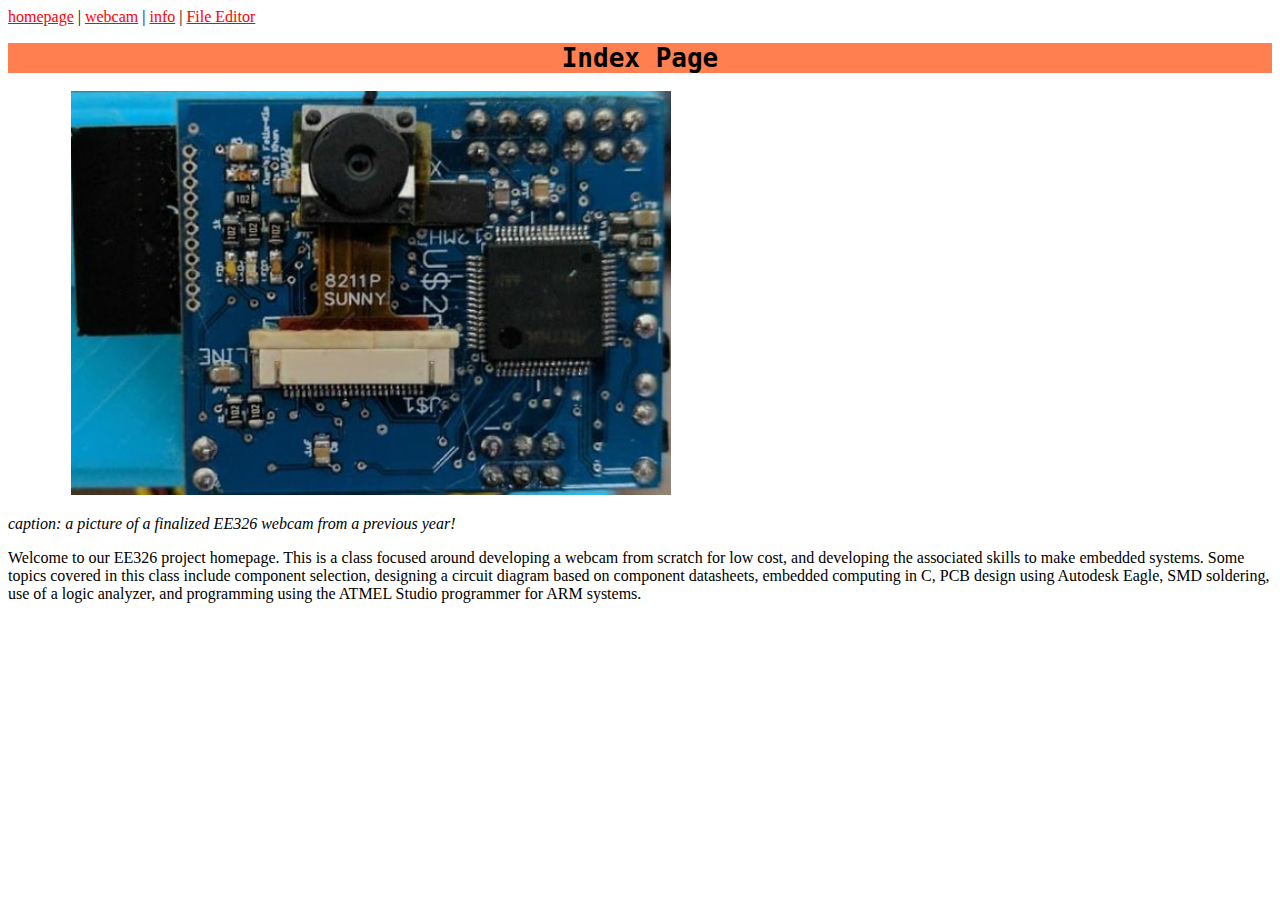
<file: TASK6_website/index.html>
<!DOCTYPE html>
<html lang="en">
    
    <head>
        <meta charset="utf-8">
        <meta http-equiv="X-UA-Compatible" content="IE=edge">
        <title>EE326 WEBCAM</title>
        <meta name="description" content="A page to display .">
        <meta name="viewport" content="width=device-width, initial-scale=1.0">
        <link rel="stylesheet" type"text/css" href="index_styles.css">
    </head>
    <body>
        <!--Navigation bar for getting to other pages on site -->
        <a class="header" href="index.html">homepage</a> |
        <a class="header" href="webcam.html">webcam</a> |
        <a class="header" href="info.html">info</a> |
        <a class="header" href="/edit" target="_blank">File Editor</a>

        <h1 class="title_text">
            Index Page
        </h1>

        <img class="home_pic" src="homepage_photo.jpg" alt="You found the alt text!" width=500>

        <p> 
            <em>caption: a picture of a finalized EE326 webcam from a previous year!</em>    
        </p>

        <p>
            Welcome to our EE326 project homepage. This is a class focused around developing a webcam from scratch for low cost, and developing the associated skills to make embedded systems. Some topics covered in this class include component selection, designing a circuit diagram based on component datasheets, embedded computing in C, PCB design using Autodesk Eagle, SMD soldering, use of a logic analyzer, and programming using the ATMEL Studio programmer for ARM systems.
        </p>


    </body>
</html>
</file>
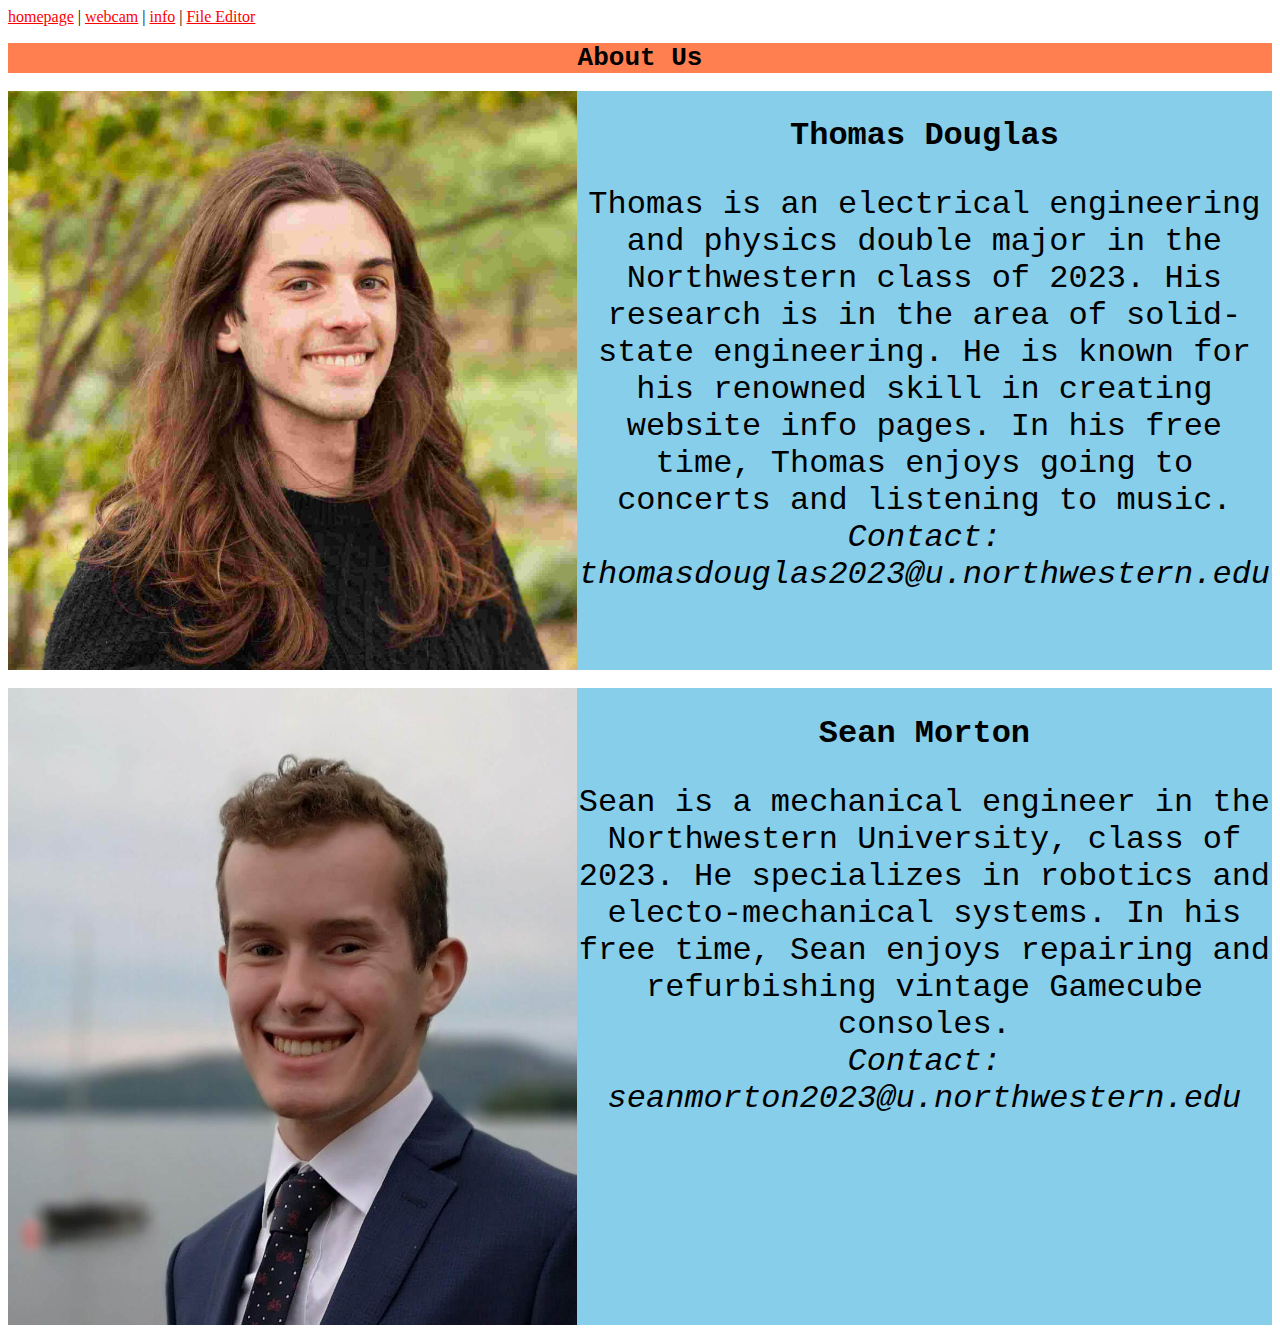
<file: TASK6_website/info.html>
<!DOCTYPE html>
<html lang="en">
    <!-- Info Page !-->
    <head>
        <meta charset="utf-8">
        <meta http-equiv="X-UA-Compatible" content="IE=edge">
        <title>About Us - EE326 Webcam</title>
        <meta name="info page" content="Background information on webcam team.">
        <meta name="viewport" content="width=device-width, initial-scale=1.0">
        <link rel="stylesheet" type"text/css" href="info_styles.css">
    </head>
    <body>
        <!--Navigation bar for getting to other pages on site -->
        <a class="header" href="index.html">homepage</a> |
        <a class="header" href="webcam.html">webcam</a> |
        <a class="header" href="info.html">info</a> |
        <a class="header" href="/edit" target="_blank">File Editor</a>
        
        
        <h1 class="title_text">About Us</h1>
        
        <div class="bio_div">
           
            <img class="bio_pic" src="TDouglas_Photo.jpg" alt="A picture of Thomas Douglas from the shoulders up against a background of trees." title="Headshot of Thomas">
            
            <div class="bio_text">
            <h2 id="bios">Thomas Douglas</h2>

            <p id="bios">
            Thomas is an electrical engineering and physics double major in the Northwestern class of 2023. His research is in the area of solid-state engineering. He is known for his renowned skill in creating website info pages. In his free time, Thomas enjoys going to concerts and listening to music.
            <br>
            <em>Contact: thomasdouglas2023@u.northwestern.edu</em>
            </p>
            </div>
        
        

        </div>
        <br>
        
        <div class="bio_div">
            <!-- Change to picture of Sean !-->
            <img class="bio_pic" src="SMorton_Photo.jpg" alt="A picture of Sean Morton" title="Headshot of Sean">
            
            <div class="bio_text">
            <h2 id="bios">Sean Morton</h2>
            <p id="bios">
            Sean is a mechanical engineer in the Northwestern University, class of  2023. He specializes in robotics and electo-mechanical systems. In his free time, Sean enjoys repairing and refurbishing vintage Gamecube consoles.
            <br>
            <em>Contact: seanmorton2023@u.northwestern.edu</em>
            </p>
        
            
            </div>
        </div>
        
        
    </body>
</html>
</file>
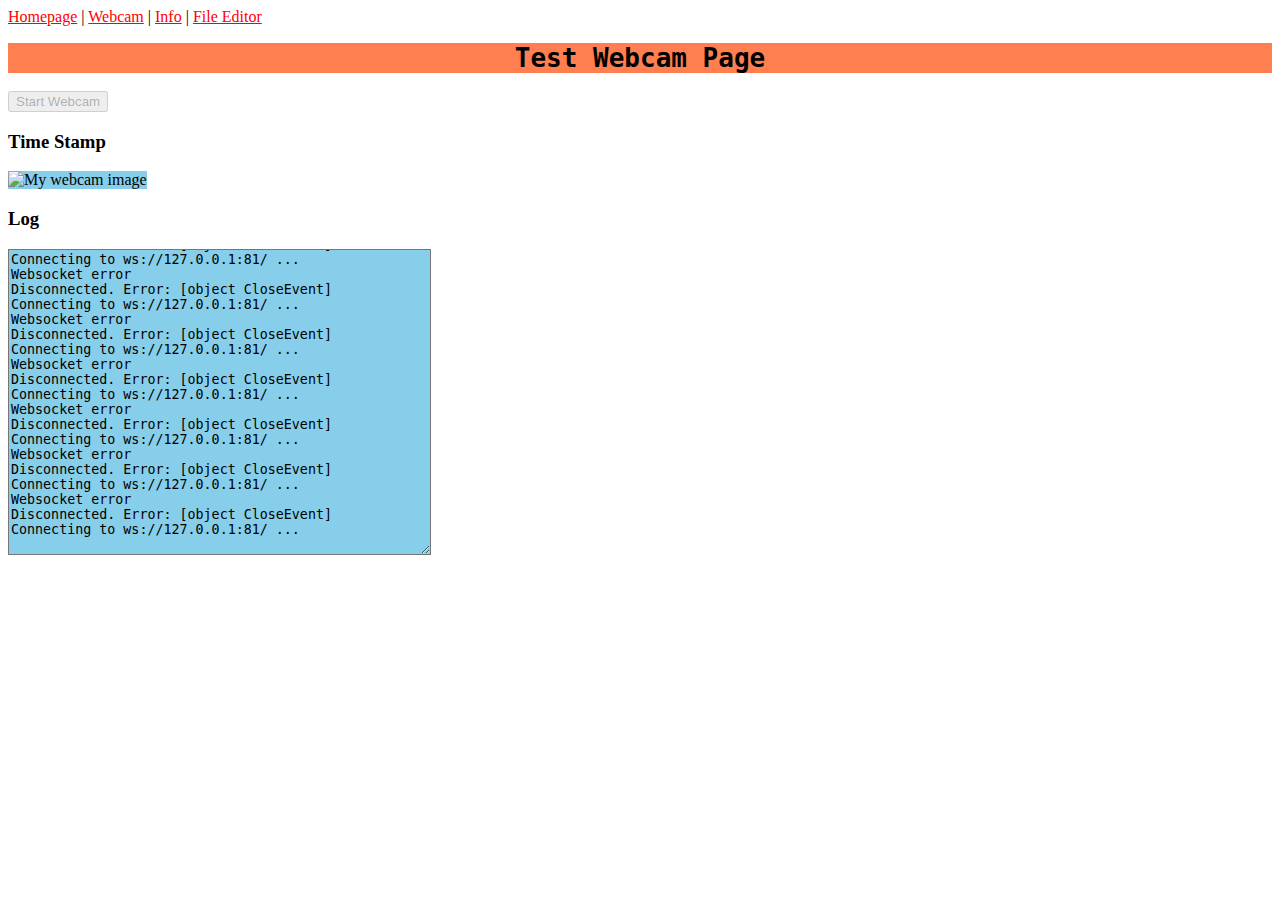
<file: TASK6_website/webcam.html>
<!DOCTYPE html>
<html lang="en">
    
    <head>
        <meta charset="utf-8">
        <meta http-equiv="X-UA-Compatible" content="IE=edge">
        <title>EE326 WEBCAM</title>
        <meta name="viewport" content="width=device-width, initial-scale=1.0">
        <link rel="stylesheet" type"text/css" href="webcam_styles.css">
        <!--<link rel="stylesheet" href="main.css"-->
    </head>
    <body>

        <!--Navigation bar for getting to other pages on site -->
        <a class="header" href="index.html">Homepage</a> |
        <a class="header" href="webcam.html">Webcam</a> |
        <a class="header" href="info.html">Info</a> |
        <a class="header" href="/edit" target="_blank">File Editor</a>
        

    <h1 class="title_text">
        Test Webcam Page
    </h1>

   
    <button id="btnWS" title="Click to start webcam">Start Webcam</button>
   
    <h3 id="timestamp">Time Stamp</h3>
   
    <img class="video_zone" id="image" alt="My webcam image" width="640" height="480">
   
    <h3>Log</h3>
   
    <textarea class="video_zone" id="msg" rows="20" cols="50">&nbsp;</textarea>
    
    <script src="webcam_functions.js"></script>
        
        
    </body>
</html>
</file>
<file: TASK6_website/index_styles.css>
.header {
    width = 80%;
    margin-left: auto;
    margin-right: auto;
    color: red;
}

.home_pic {
    width: 90%;
    margin-left: 5%;
    margin-right: 5%;
    /*padding: 10px; 
    */
    max-width: 600px;
    object-fit: contain;
}

.title_text {
    text-align:center;
    font-size: 200%;
    font-family: monospace;
    font: "optima";
    background-color: coral;
}
</file>
<file: TASK6_website/info_styles.css>
.bio_div {
    width: 100%;
    display: flex;
    background-color: skyblue;
    margin: 0;
}

.header {
    width = 80%;
    margin-left: auto;
    margin-right: auto;
    color: red;
}

.bio_pic {
    width: 45%;
    /*margin-left: 20%;
    margin-right: 20%;
    padding: 10px; 
    */
    flex:45%;
    object-fit: contain;
}


.bio_text {
    flex:55%;
    text-align: center;
    object-fit: contain;
    width= 55%;
}

#bios {
    text-align: center;
    font-family: monospace;
    font-size: 2.5vw;
    overflow: visible;
}

.title_text {
    text-align:center;
    font-size: 200%;
    font-family: monospace;
    font: "optima";
    background-color: coral;
}
</file>
<file: TASK6_website/webcam_styles.css>
.video_zone {
    background-color: skyblue;
}

.header {
    width = 80%;
    margin-left: auto;
    margin-right: auto;
    color: red;
}


.bio_text {
    flex:55%
    text-align: center;
}

#bios {
    text-align: center;
    font-family: monospace;
}

.title_text {
    text-align:center;
    font-size: 200%;
    font-family: monospace;
    font: "optima";
    background-color: coral;
}
</file>
